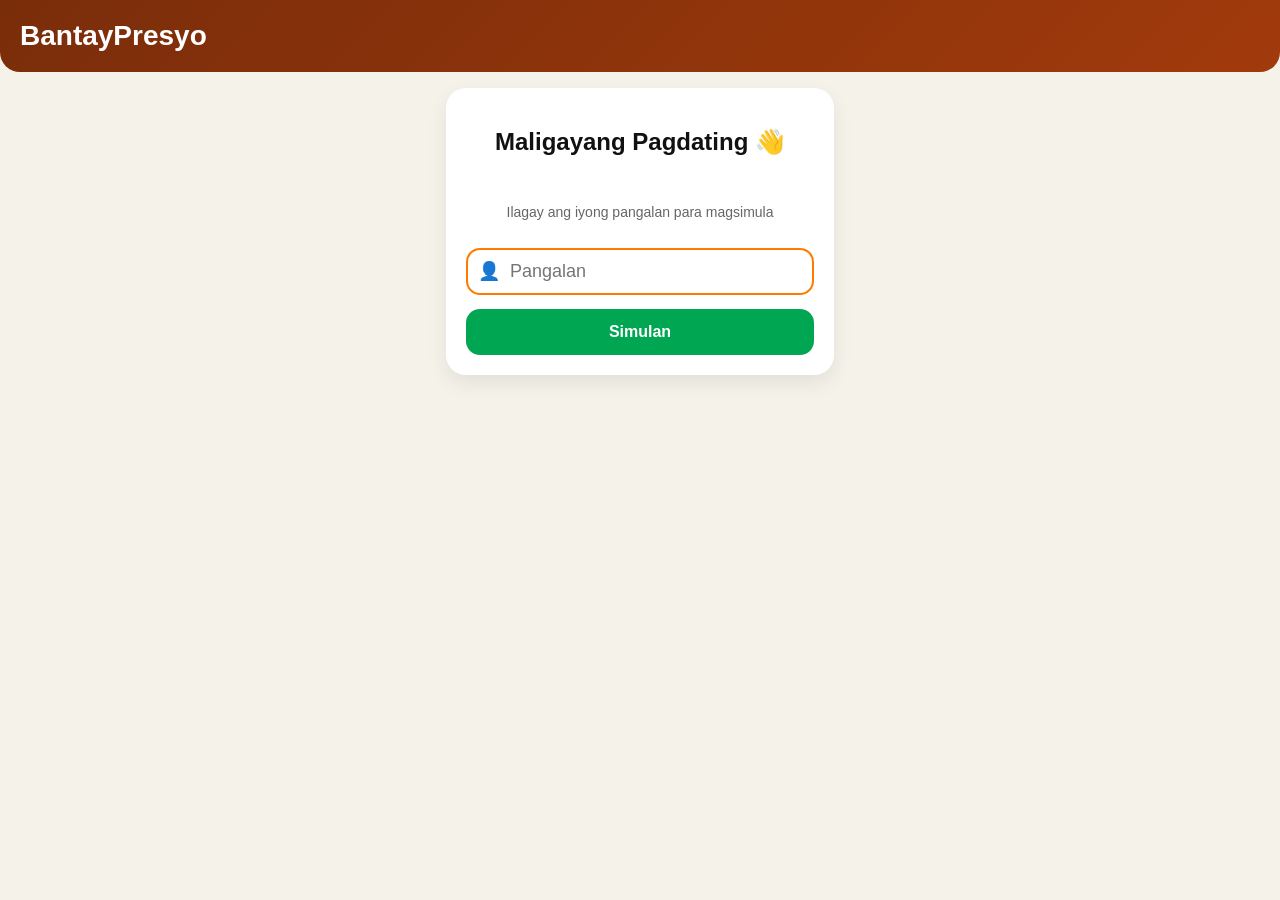
<file: src/index.html>
<!DOCTYPE html>
<html>
<head>
  <title>BantayPresyo</title>
  <link rel="stylesheet" href="css/style.css">
</head>
<body>

<!-- HEADER -->
<div class="header">
  <div class="title">BantayPresyo</div>
</div>

<div class="container">

  <!-- LOGIN CARD -->
  <div class="card">

    <h2 style="text-align:center;">Maligayang Pagdating 👋</h2>

    <p style="text-align:center; font-size:14px; color:#666;">
      Ilagay ang iyong pangalan para magsimula
    </p>

    <div class="input-box">
      👤 <input type="text" id="name" placeholder="Pangalan">
    </div>

    <button class="primary" onclick="saveName()">Simulan</button>

  </div>

</div>

<script src="js/script.js"></script>
</body>
</html>
</file>
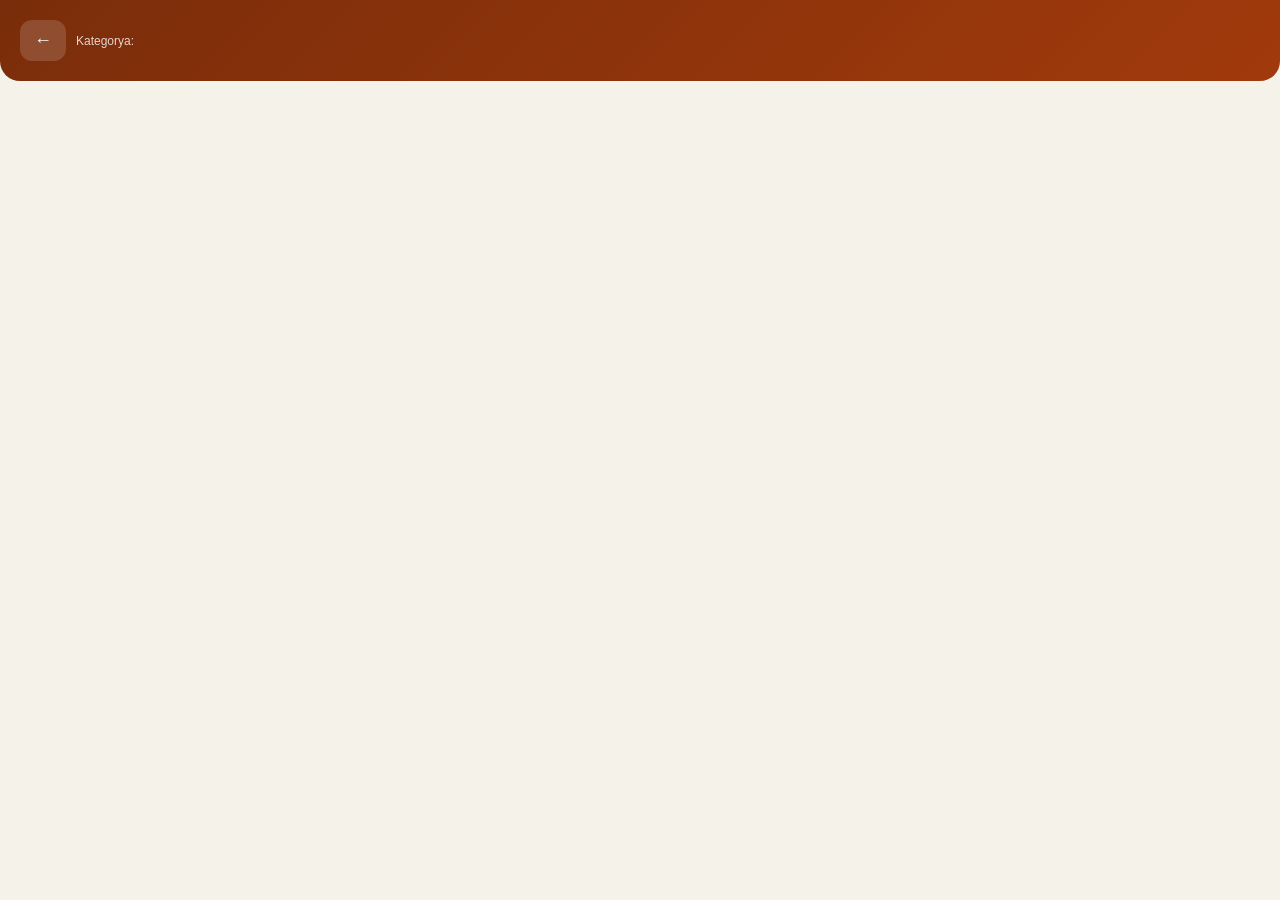
<file: src/category.html>
<!DOCTYPE html>
<html>
<head>
  <title>Category</title>
  <link rel="stylesheet" href="css/style.css">
</head>
<body>

<!-- HEADER -->
<div class="header">

  <div style="display:flex; align-items:center; gap:10px;">

    <!-- BACK BUTTON (NOW GOES TO HOME) -->
    <div class="header-back" onclick="goBack()">←</div>

    <!-- TITLE -->
    <div>
      <div style="font-size:12px; opacity:0.8;">Kategorya:</div>
      <div id="categoryTitle" style="font-size:22px; font-weight:700;"></div>
    </div>

  </div>

</div>

<div class="container">

  <!-- ITEMS GRID -->
  <div class="grid" id="items"></div>

</div>

<script src="js/script.js"></script>
</body>
</html>
</file>
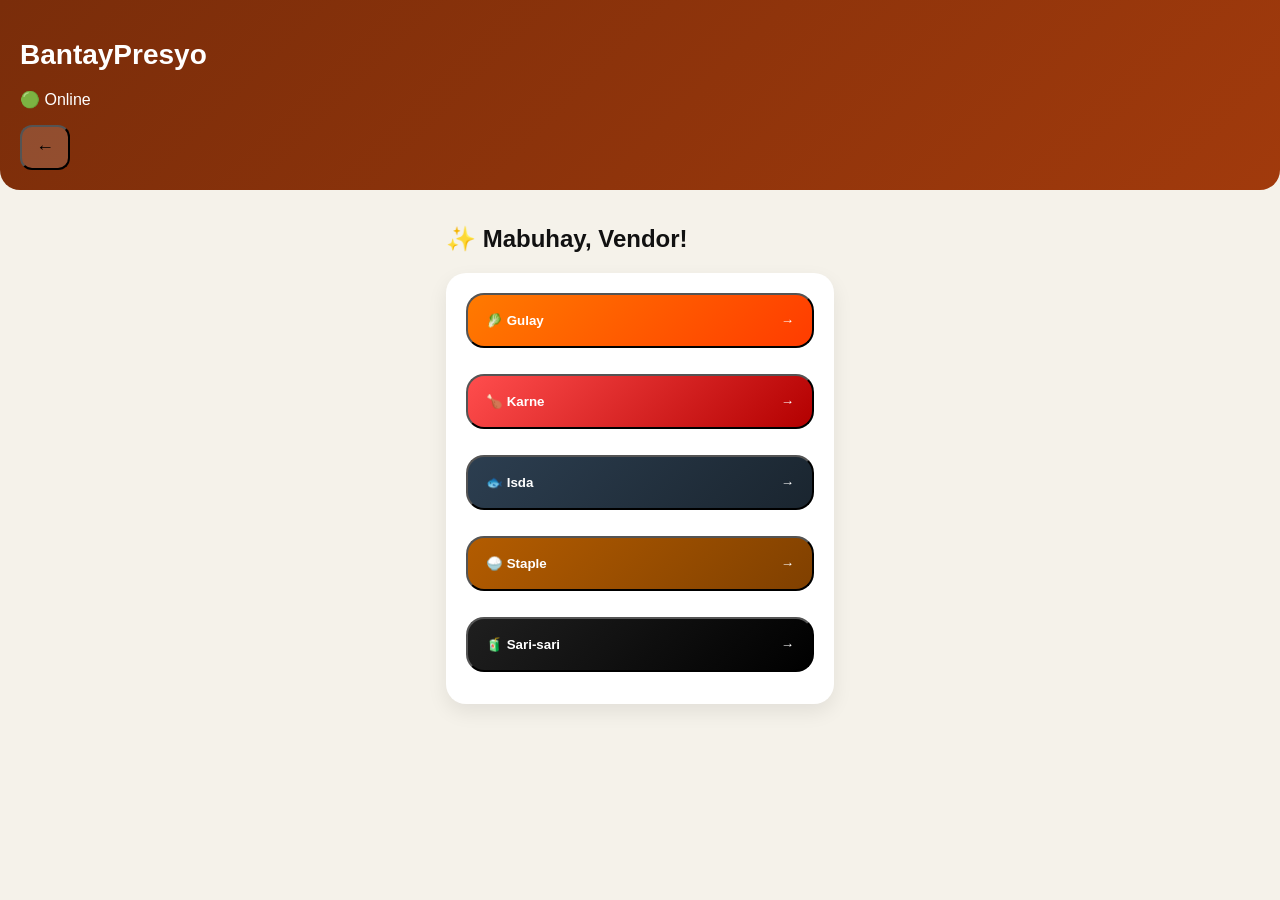
<file: src/home.html>
<!DOCTYPE html>
<html lang="en">
<head>
  <meta charset="UTF-8">
  <title>Home</title>
  <link rel="stylesheet" href="css/style.css">
</head>
<body>

  <!-- ===== HEADER ===== -->
  <header class="header">
    <div class="header-content">

      <!-- LEFT: TITLE + STATUS -->
      <div class="header-left">
        <h1 class="title">BantayPresyo</h1>
        <p id="status"></p>
      </div>

      <!-- RIGHT: LOGOUT -->
      <button class="header-back" onclick="goLogin()">←</button>

    </div>
  </header>

  <!-- ===== MAIN CONTENT ===== -->
  <main class="container">

    <!-- GREETING -->
    <h2 id="greeting"></h2>

    <!-- CATEGORY LIST -->
    <section class="card">

      <button class="category-card gulay" onclick="goCategory('gulay')">
        🥬 Gulay <span>→</span>
      </button>

      <button class="category-card karne" onclick="goCategory('karne')">
        🍗 Karne <span>→</span>
      </button>

      <button class="category-card isda" onclick="goCategory('isda')">
        🐟 Isda <span>→</span>
      </button>

      <button class="category-card staple" onclick="goCategory('staple')">
        🍚 Staple <span>→</span>
      </button>

      <button class="category-card sari" onclick="goCategory('sari')">
        🧃 Sari-sari <span>→</span>
      </button>

    </section>

  </main>

  <!-- ===== SCRIPT ===== -->
  <script src="js/script.js"></script>

</body>
</html>
</file>
<file: src/css/style.css>
/* RESET */
* {
  box-sizing: border-box;
}

body {
  font-family: 'Segoe UI', sans-serif;
  margin: 0;
  background: #f5f2ea;
  color: #111;
  animation: fadeIn 0.4s ease;
}

/* PAGE FADE */
@keyframes fadeIn {
  from { opacity: 0; transform: translateY(8px); }
  to { opacity: 1; transform: translateY(0); }
}

/* HEADER */
.header {
  background: linear-gradient(135deg, #7a2d0a, #a13a0c);
  color: white;
  padding: 20px;
  border-bottom-left-radius: 20px;
  border-bottom-right-radius: 20px;
}

/* HEADER BACK BUTTON */
.header-back {
  background: rgba(255,255,255,0.15);
  padding: 10px 14px;
  border-radius: 12px;
  cursor: pointer;
  font-size: 18px;
  transition: 0.2s;
}

.header-back:hover {
  background: rgba(255,255,255,0.25);
}

.header-back:active {
  transform: scale(0.9);
}

/* CONTAINER */
.container {
  max-width: 420px;
  margin: auto;
  padding: 16px;
}

/* TITLE */
.title {
  font-size: 28px;
  font-weight: 800;
}

/* CARD */
.card {
  background: #ffffff;
  padding: 20px;
  border-radius: 20px;
  margin-bottom: 16px;
  box-shadow: 0 8px 20px rgba(0,0,0,0.08);

  display: flex;
  flex-direction: column;
  gap: 14px; /* 🔥 spacing fix */
}

/* CATEGORY CARDS */
.category-card {
  padding: 18px;
  border-radius: 18px;
  color: white;
  font-weight: 600;
  margin-bottom: 12px;
  display: flex;
  justify-content: space-between;
  align-items: center;
  cursor: pointer;
  transition: 0.2s;
}

.category-card:hover {
  transform: scale(1.02);
  opacity: 0.95;
}

.category-card:active {
  transform: scale(0.97);
}

/* CATEGORY COLORS */
.gulay { background: linear-gradient(135deg, #ff7a00, #ff3c00); }
.karne { background: linear-gradient(135deg, #ff4d4d, #b30000); }
.isda { background: linear-gradient(135deg, #2c3e50, #1a252f); }
.staple { background: linear-gradient(135deg, #b35c00, #804000); }
.sari { background: linear-gradient(135deg, #1f1f1f, #000); }

/* GRID */
.grid {
  display: grid;
  grid-template-columns: 1fr 1fr;
  gap: 12px;
}

/* ITEM CARD */
.item-card {
  background: #ffffff;
  padding: 16px;
  border-radius: 16px;
  text-align: center;
  box-shadow: 0 5px 12px rgba(0,0,0,0.08);
  cursor: pointer;
  transition: 0.2s;
}

.item-card:hover {
  transform: translateY(-3px);
}

.item-card:active {
  transform: scale(0.96);
}

/* INPUT BOX */
.input-box {
  display: flex;
  align-items: center;
  border: 2px solid #ff7a00;
  border-radius: 14px;
  padding: 10px;
  font-size: 18px;
  transition: 0.2s;
}

.input-box:focus-within {
  box-shadow: 0 0 0 3px rgba(255,122,0,0.2);
}

.input-box input {
  border: none;
  outline: none;
  font-size: 18px;
  margin-left: 8px;
  width: 100%;
}

/* PRIMARY BUTTON */
button.primary {
  background: #00a651;
  color: white;
  border: none;
  border-radius: 14px;
  padding: 14px;
  font-size: 16px;
  font-weight: 600;
  width: 100%;
  cursor: pointer;
  transition: 0.2s;
}

button.primary:hover {
  transform: translateY(-1px);
}

button.primary:active {
  transform: scale(0.97);
}

/* BACK BUTTON (BOTTOM) */
.back-btn {
  background: linear-gradient(135deg, #1f2937, #111827);
  color: white;
  padding: 14px;
  border-radius: 14px;
  text-align: center;
  font-weight: 600;
  cursor: pointer;
  transition: 0.2s;
}

.back-btn:hover {
  opacity: 0.9;
}

.back-btn:active {
  transform: scale(0.97);
}

/* TABLE */
table {
  width: 100%;
  border-collapse: collapse;
}

th {
  text-align: left;
  padding: 10px;
  border-bottom: 2px solid #f0c14b;
}

td {
  padding: 10px;
}

/* FEEDBACK */
#feedback {
  text-align: center;
  font-weight: bold;
  margin-top: 10px;
  animation: pop 0.3s ease;
}

@keyframes pop {
  from { transform: scale(0.8); opacity: 0; }
  to { transform: scale(1); opacity: 1; }
}

/* LOADING SKELETON */
.skeleton {
  height: 60px;
  border-radius: 12px;
  background: linear-gradient(
    90deg,
    #eeeeee 25%,
    #dddddd 50%,
    #eeeeee 75%
  );
  background-size: 200% 100%;
  animation: shimmer 1.2s infinite;
  margin-bottom: 10px;
}

@keyframes shimmer {
  0% { background-position: 200% 0; }
  100% { background-position: -200% 0; }
}

/* EMPTY STATE */
.empty-state {
  text-align: center;
  padding: 20px;
  color: #777;
}

.empty-icon {
  font-size: 40px;
  margin-bottom: 10px;
}

.empty-title {
  font-weight: 600;
  margin-bottom: 5px;
}

.empty-sub {
  font-size: 14px;
}
</file>
